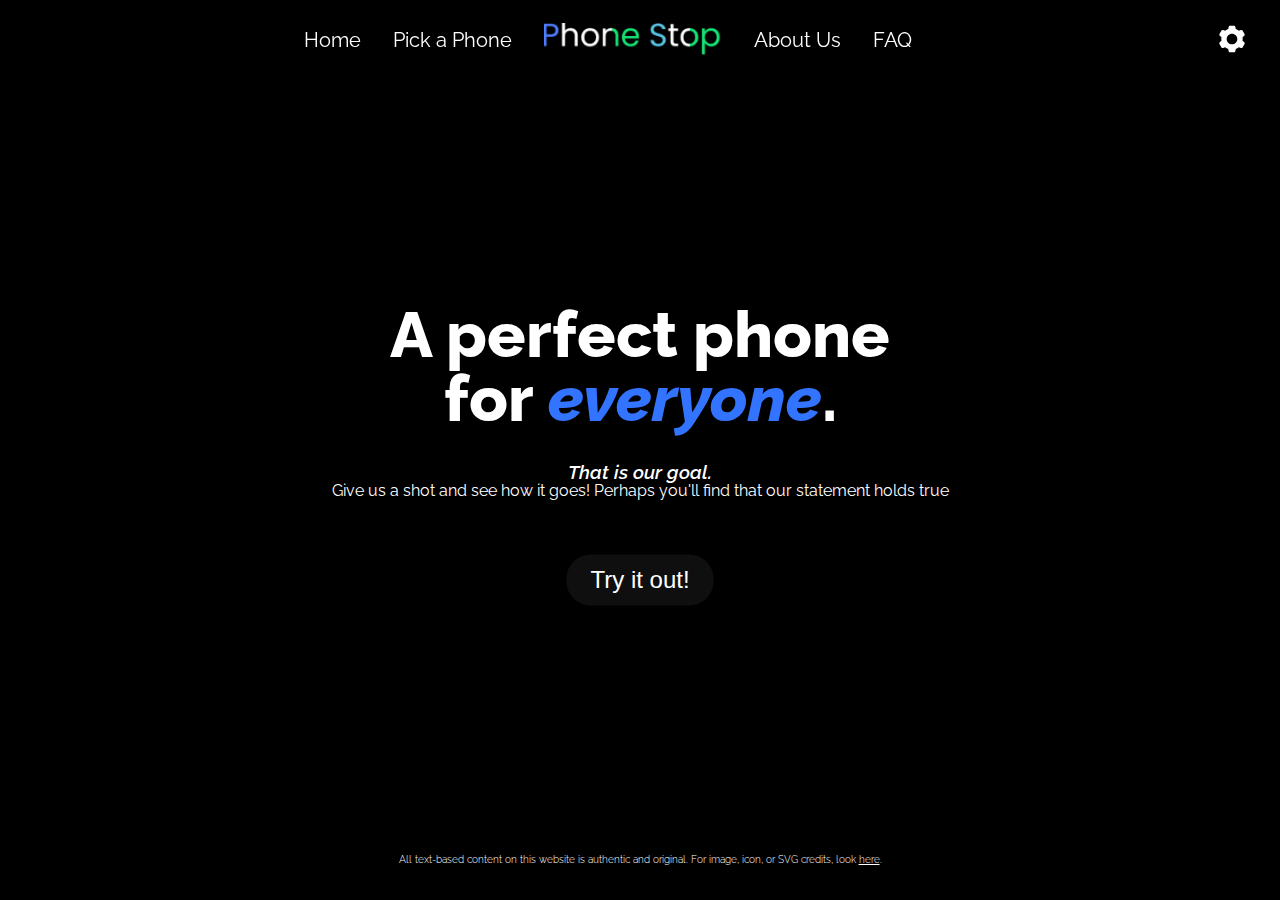
<file: index.html>
<!DOCTYPE html>
<html lang="en">
<head>
    <meta charset="UTF-8">
    <meta name="viewport" content="width=device-width, initial-scale=1.0">
    <title>Phone Stop</title>
    <link rel="stylesheet" href="CSS/CleanCSS.css">
    <link rel="stylesheet" href="style.css">
    <link rel="stylesheet" href="CSS/homepage.css">
</head>
<body>
    <nav>
        <ul>
            <li><a href="#">Home</a></li>
            <li><a href="HTML/Pick-a-Phone.html">Pick a Phone</a></li>
            <li>
                <a href="#"><img src="img/logo.png" alt="" class="logoImg"></a>
            </li>
            <li><a href="HTML/About-Us.html">About Us</a></li>
            <li><a href="HTML/Frequently-Asked-Questions.html">FAQ</a></li>
        </ul>
        <div class="accessibilityButton">
            <img src="img/SVG/settings.svg" alt="Open the accessibility page">
            <div class="accessibilityMenu">
                <h4>
                    To change the theming of the website, go <a href="accessibility/theming.html">Here</a>.
                </h4>
            </div>
        </div>
        <img src="img/SVG/menu.svg" alt="Open the navigation menu" class="menuIcon">
    </nav>
    <main>
        <h6>A perfect phone<br>for <span class="accent">everyone</span>.</h6>
        <h2>That is our goal.</h2>
        <p>Give us a shot and see how it goes! Perhaps you'll find that our statement holds true</p>
        <a href="HTML/Pick-a-Phone.html"><button><p>Try it out!</p></button></a>
    </main>
    <footer>
        <h3>All text-based content on this website is authentic and original. For image, icon, or SVG credits, look <a href="HTML/About-Us.html">here</a>.</h3>
    </footer>
</body>
</html>
</file>
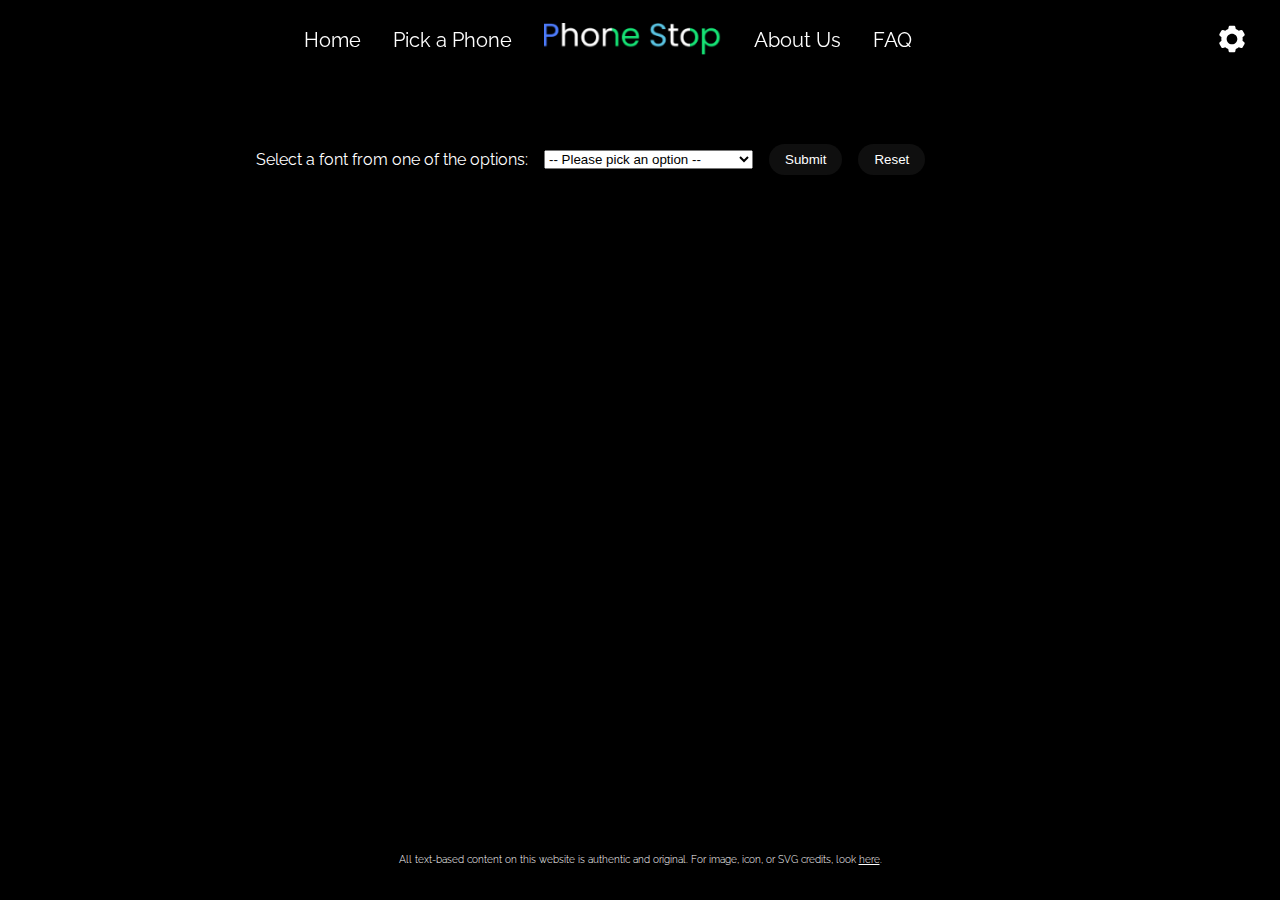
<file: accessibility/font.html>
<!DOCTYPE html>
<html lang="en">
<head>
    <meta charset="UTF-8">
    <meta name="viewport" content="width=device-width, initial-scale=1.0">
    <title>Phone Stop | About Us</title>
    <link rel="stylesheet" href="../CSS/CleanCSS.css">
    <link rel="stylesheet" href="../style.css">
    <link rel="stylesheet" href="../CSS/accessibility.css">
</head>
<body>
    <nav>
        <ul>
            <li><a href="../index.html">Home</a></li>
            <li><a href="../HTML/Pick-a-Phone.html">Pick a Phone</a></li>
            <li>
                <img src="../img/logo.png" alt="" class="logoImg">
            </li>
            <li><a href="#">About Us</a></li>
            <li><a href="../HTML/Frequently-Asked-Questions.html">FAQ</a></li>
        </ul>
        <div class="accessibilityButton">
            <img src="../img/SVG/settings.svg" alt="Open the accessibility page">
            <div class="accessibilityMenu">
                <h4>
                    To change the theming of the website, go <a href="#">Here</a>.
                </h4>
            </div>
        </div>
        <img src="../img/SVG/menu.svg" alt="Open the navigation menu" class="menuIcon">
    </nav>
    <main>
        <div>
            <label for="font">Select a font from one of the options:</label>
            <select name="font" id="font">
                <option value="placeholder">-- Please pick an option --</option>
                <option value="tnr">Times New Roman</option>
                <option value="arl">Arial</option>
                <option value="sys">System font</option>
                <option value="rob">Roboto</option>
                <option value="eah"><a href="https://fonts.google.com/specimen/Edu+AU+VIC+WA+NT+Hand">Edu Australia VIC WA NT Hand</a></option>
            </select>
            <button id="submit">Submit</button>
            <button id="reset">Reset</button>
        </div>
    </main>
    <footer>
        <h3>All text-based content on this website is authentic and original. For image, icon, or SVG credits, look <a href="#">here</a>.</h3>
    </footer>
    <script src="../font.js"></script>
</body>
</html>
</file>
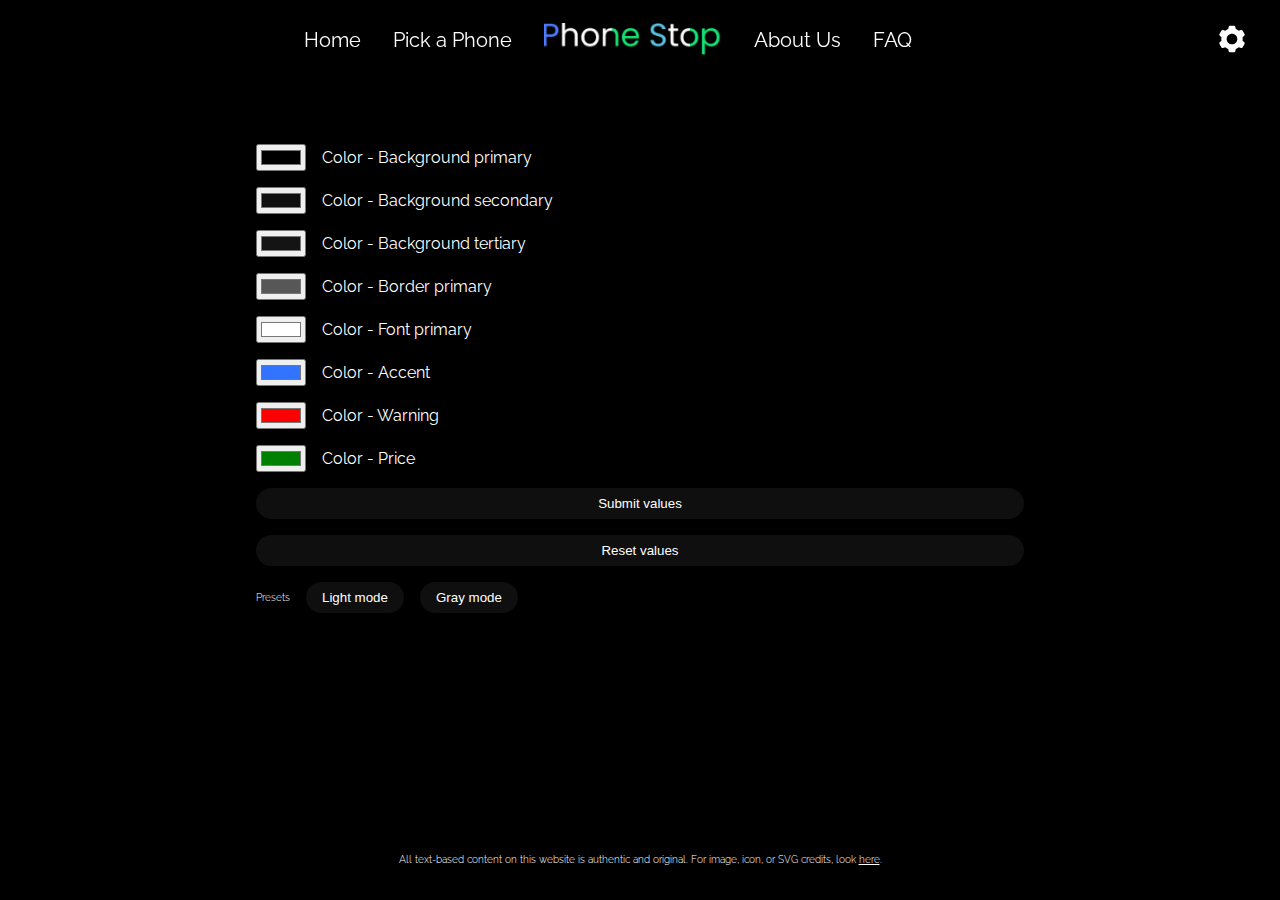
<file: accessibility/theming.html>
<!DOCTYPE html>
<html lang="en">
<head>
    <meta charset="UTF-8">
    <meta name="viewport" content="width=device-width, initial-scale=1.0">
    <title>Phone Stop | About Us</title>
    <link rel="stylesheet" href="../CSS/CleanCSS.css">
    <link rel="stylesheet" href="../style.css">
    <link rel="stylesheet" href="../CSS/accessibility.css">
</head>
<body>
    <nav>
        <ul>
            <li><a href="../index.html">Home</a></li>
            <li><a href="../HTML/Pick-a-Phone.html">Pick a Phone</a></li>
            <li>
                <img src="../img/logo.png" alt="" class="logoImg">
            </li>
            <li><a href="#">About Us</a></li>
            <li><a href="../HTML/Frequently-Asked-Questions.html">FAQ</a></li>
        </ul>
        <div class="accessibilityButton">
            <img src="../img/SVG/settings.svg" alt="Open the accessibility page">
            <div class="accessibilityMenu">
                <h4>
                    To change the theming of the website, go <a href="#">Here</a>.
                </h4>
            </div>
        </div>
        <img src="../img/SVG/menu.svg" alt="Open the navigation menu" class="menuIcon">
    </nav>
    <main>
        <div>
            <input type="color" id="bg1" name="bg1" class="color" value="#000000">
            <label for="bg1">Color - Background primary</label>
        </div>
        <div>
            <input type="color" id="bg2" name="bg2" class="color" value="#0f0f0f">
            <label for="bg2">Color - Background secondary</label>
        </div>
        <div>
            <input type="color" id="bg3" name="bg3" class="color" value="#141414">
            <label for="bg3">Color - Background tertiary</label>
        </div>
        <div>
            <input type="color" id="br1" name="br1" class="color" value="#575757">
            <label for="br1">Color - Border primary</label>
        </div>
        <div>
            <input type="color" id="fc1" name="fc1" class="color" value="#ffffff">
            <label for="fc1">Color - Font primary</label>
        </div>
        <div>
            <input type="color" id="acc" name="acc" class="color" value="#3273ff">
            <label for="acc">Color - Accent</label>
        </div>
        <div>
            <input type="color" id="wrn" name="wrn" class="color" value="#ff0000">
            <label for="wrn">Color - Warning</label>
        </div>
        <div>
            <input type="color" id="prc" name="prc" class="color" value="#008000">
            <label for="prc">Color - Price</label>
        </div>
        <button id="submit">Submit values</button>
        <button id="reset">Reset values</button>
        <div>
            <h3>Presets</h3>
            <button id="lightMode">Light mode</button>
            <button id="grayMode">Gray mode</button>
        </div>
    </main>
    <footer>
        <h3>All text-based content on this website is authentic and original. For image, icon, or SVG credits, look <a href="#">here</a>.</h3>
    </footer>
    <script src="../theming.js"></script>
</body>
</html>
</file>
<file: style.css>
@import url('https://fonts.googleapis.com/css2?family=Edu+AU+VIC+WA+NT+Hand:wght@400..700&family=Raleway:ital,wght@0,100..900;1,100..900&family=Roboto:ital,wght@0,100;0,300;0,400;0,500;0,700;0,900;1,100;1,300;1,400;1,500;1,700;1,900&display=swap');

:root {
    font-family: "Raleway", sans-serif;
    font-optical-sizing: auto;
    font-weight: 400;
    font-style: normal;

    --bg-prim: black;
    --bg-sec: rgb(15, 15, 15);
    --bg-tetr: rgb(20, 20, 20);

    --border-prim: rgb(87, 87, 87);

    --fc-prim: white;
    
    --acc: rgb(50, 115, 255);
    --warn: rgb(255, 0, 0);
    --price: rgb(0, 128, 0);
}

html {
    scroll-behavior: smooth;
    scroll-padding-top: 5rem;
}

body {
    background-color: var(--bg-prim);
    color: var(--fc-prim);
}

main {
    margin-top: 5rem;
    min-height: calc(100dvh - 18rem);
    padding: 4rem 20% 4rem 20%;
}

h1 {
    font-size: clamp(2.5rem, 2dvw, 5rem);
    font-weight: 500;
}

h2 {
    font-size: clamp(1rem, 1.5dvw, 3.75rem);
    font-weight: 600;
}

h3 {
    font-size: clamp(0.5rem, 0.75dvw, 2rem);
    font-weight: 300;
}

h4 {
    font-size: clamp(1.25rem, 1dvw, 3.75rem);
    font-weight: 400;
}

h5 {
    font-size: clamp(3rem, 3dvw, 10rem);
    font-weight: 800;
}

h6 {
    font-size: clamp(4rem, 4dvw, 10rem);
    font-weight: 800;
}

@media screen and (orientation: portrait) {
    h1 {
        font-size: 1.75rem;
    }

    h2 {
        font-size: 2rem;
    }

    h4 {
        font-size: 1.5rem;
    }

    h5 {
        font-size: 3.5rem;
    }

    h6 {
        font-size: 4.5rem;
    }

    p {
        font-size: 1.5rem;
    }
}


a {
    color: var(--fc-prim);
    text-decoration: none;

    background: linear-gradient(var(--acc) 0 0) 
    bottom center/
    var(--underline-width, 0%) 0.2rem
    no-repeat;
    
    transition: background 0.1s ease-in-out, color 0.1s ease-in-out;
}

a.Warning {
    background: linear-gradient(var(--warn) 0 0)
    bottom center/
    var(--underline-width, 0%) 0.2rem
    no-repeat;
}

a:hover {
    color: var(--acc);
    --underline-width: 100%
}

a.Warning:hover {
    color: var(--warn);
}

p {
    font-size: clamp(1rem, 1dvw, 4rem);
}

.accent {
    color: var(--acc);
}

button {
    background-color: var(--bg-sec);
    color: var(--fc-prim);
    border: none;
    border-radius: 1rem;
    padding: 0.5rem 1rem;
    transition: color 0.1s ease-in-out;
}

button:hover {
    color: var(--acc);
    cursor: pointer;
}

footer {
    display: flex;
    justify-content: center;
    align-items: center;
    height: 5rem;
}

footer a {
    text-decoration: underline;
}

nav {
    display: flex;
    justify-content: center;
    align-items: center;
    font-weight: 400;
    position: fixed;
    backdrop-filter: blur(10px);
    -webkit-backdrop-filter: blur(10px);
    z-index: 500;
}
    
nav ul {
    display: flex;
    gap: 2rem;
    align-items: center;
    justify-content: center;
    width: 100%;
}

.accessibilityMenu {
    position: absolute;
    transform: scale(0);
    transition: transform 0.1s ease-in-out;
    background-color: var(--bg-sec);
    padding: 1rem;
    border-radius: 1rem;
}

.accessibilityButton:hover > .accessibilityMenu {
    transform: scale(1);
}

@media screen and (orientation: landscape) {
    nav {
        height: 5rem;
        font-size: clamp(1.25rem, 1dvw, 3.75rem);
        width: 100%;
        top: 0;
    }
    
    nav img.logoImg {
        height: 2rem;
    }
    
    .accessibilityButton {
        margin-right: 2rem;
    }
    
    .accessibilityButton img {
        height: 2rem;
    }
    
    .accessibilityMenu {
        right: 2rem;
        width: 30rem;
        transform-origin: top right;
    }

    img.menuIcon {
        display: none;
        scale: 0;
        transform: scale(0);
        visibility: hidden;
    }
}

@media screen and (orientation:portrait) {
    main {
        padding: 4rem 5% 4rem 5%;
    }

    nav {
        flex-direction: column;
        height: 100dvh;
        width: 30rem;
        top: 0;
        font-size: 1.5rem;
        transform: translateX(-100%);
        transition: transform 0.1s ease-in-out;
    }

    nav:hover {
        transform: translateX(0);
    }

    nav ul {
        flex-direction: column;
    }

    .accessibilityButton {
        bottom: 2rem;
        position: absolute;
        display: flex;
        align-items: center;
        justify-content: center;
    }

    .accessibilityButton img {
        width: 4rem;
    }

    .accessibilityMenu {
        bottom: 4rem;
        width: 25rem;
        transform-origin: bottom center;
    }

    img.menuIcon {
        position: absolute;
        top: 0;
        right: -4rem;
        height: 4rem;
    }
}
</file>
<file: CSS/homepage.css>
main {
    display: flex;
    align-items: center;
    justify-content: center;
    flex-direction: column;
    text-align: center;
}

h6 {
    margin-bottom: 2rem;
}

h2 {
    font-style: italic;
}

.accent {
    font-style: italic;
}

button {
    margin-top: 4rem;
    transform: scale(1.5);
}
</file>
<file: CSS/accessibility.css>
main {
    display: flex;
    flex-direction: column;
    gap: 1rem;
}

main > div {
    display: flex;
    align-items: center;
    gap: 1rem;
}
</file>
<file: CSS/CleanCSS.css>
/* http://meyerweb.com/eric/tools/css/reset/ 
   v2.0 | 20110126
   License: none (public domain)
*/

html, body, div, span, applet, object, iframe,
h1, h2, h3, h4, h5, h6, p, blockquote, pre,
a, abbr, acronym, address, big, cite, code,
del, dfn, em, img, ins, kbd, q, s, samp,
small, strike, strong, sub, sup, tt, var,
b, u, i, center,
dl, dt, dd, ol, ul, li,
fieldset, form, label, legend,
table, caption, tbody, tfoot, thead, tr, th, td,
article, aside, canvas, details, embed, 
figure, figcaption, footer, header, hgroup, 
menu, nav, output, ruby, section, summary,
time, mark, audio, video {
	margin: 0;
	padding: 0;
	border: 0;
	font-size: 100%;
	font: inherit;
	vertical-align: baseline;
}
/* HTML5 display-role reset for older browsers */
article, aside, details, figcaption, figure, 
footer, header, hgroup, menu, nav, section {
	display: block;
}
body {
	line-height: 1;
}
ol, ul {
	list-style: none;
}
blockquote, q {
	quotes: none;
}
blockquote:before, blockquote:after,
q:before, q:after {
	content: '';
	content: none;
}
table {
	border-collapse: collapse;
	border-spacing: 0;
}
</file>
